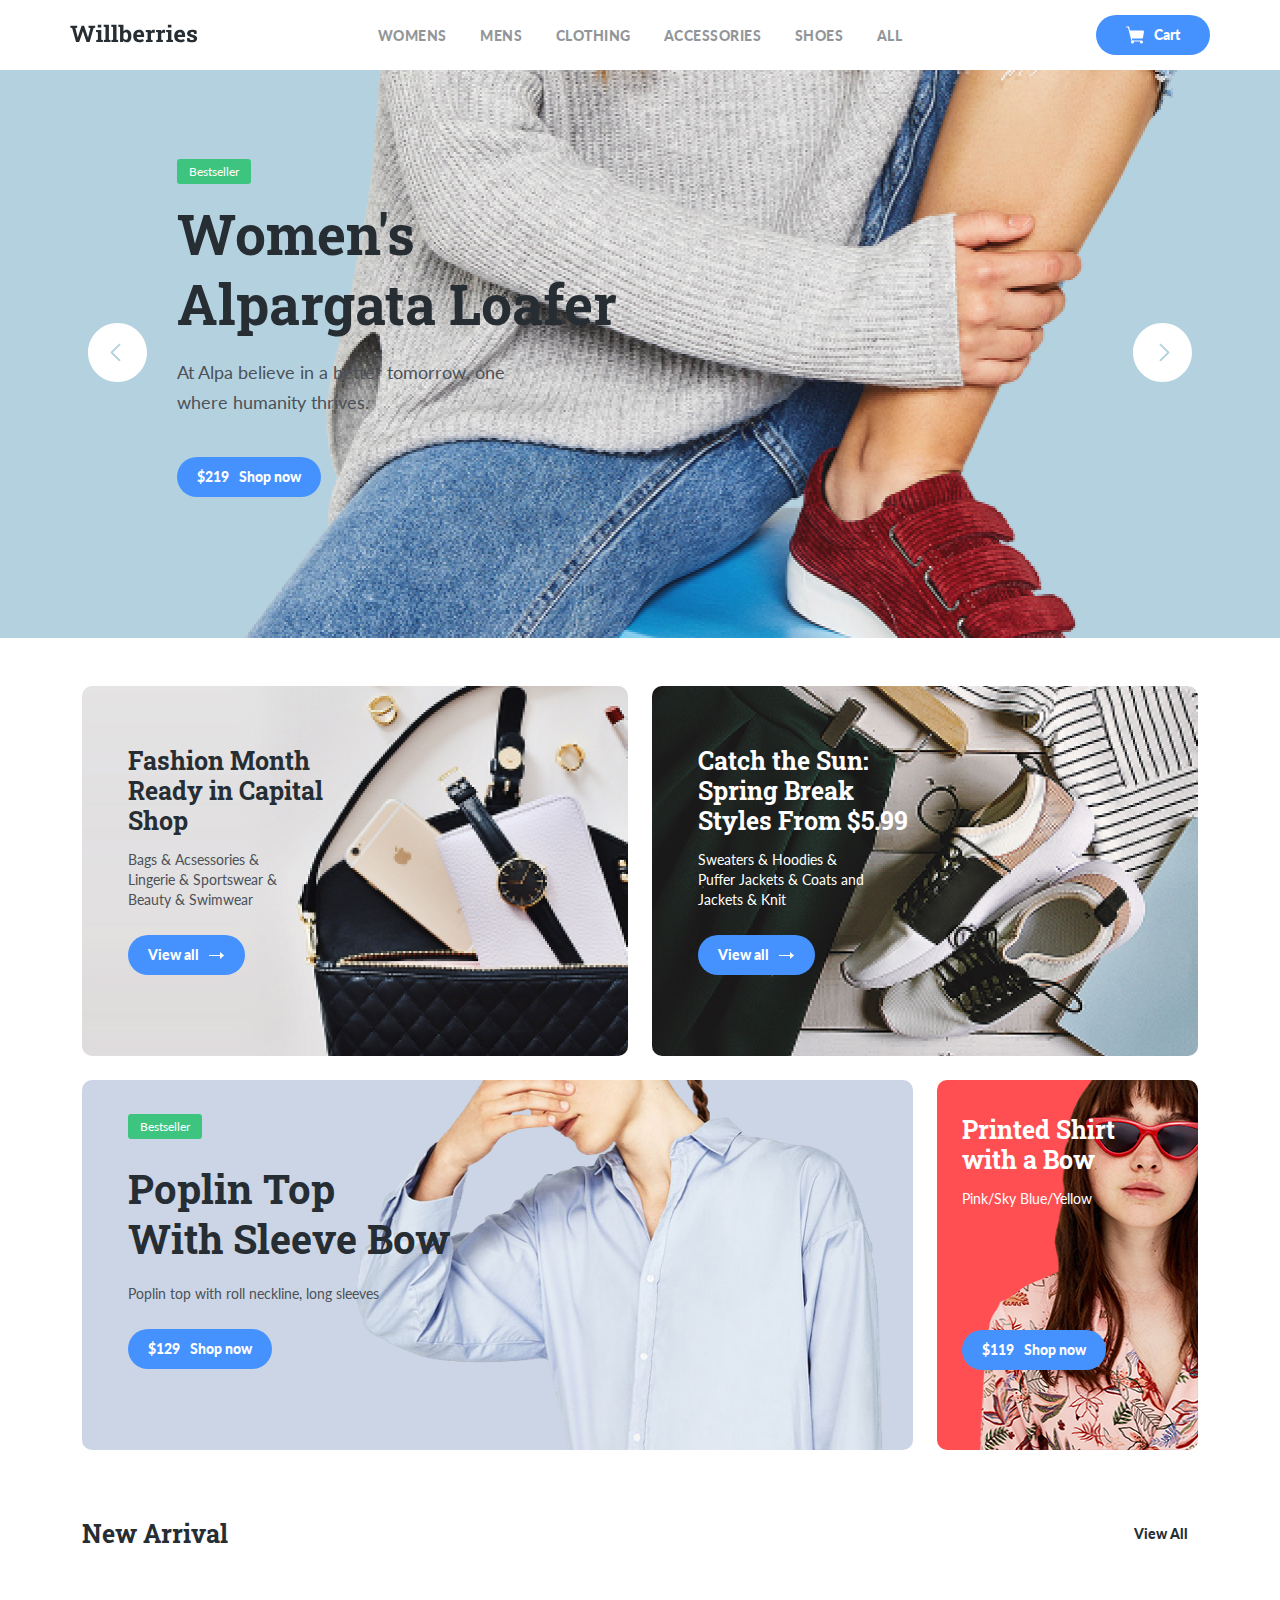
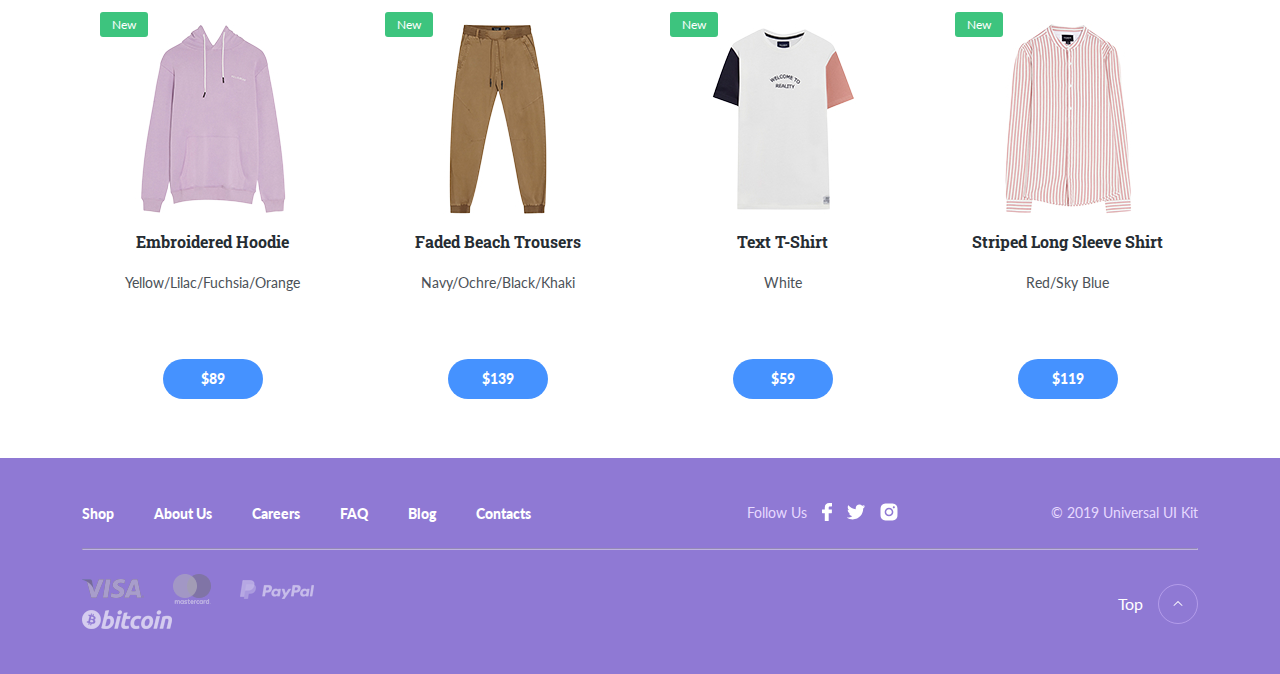
<file: willberries/index.html>
<!DOCTYPE html>
<html lang="en">
<head>
	<meta charset="UTF-8">
	<meta name="viewport" content="width=device-width, initial-scale=1.0">
	<title>Willberries</title>
	<link rel="preconnect" href="https://fonts.gstatic.com">
	<link rel="apple-touch-icon" sizes="180x180" href="favicon/apple-touch-icon.png">
	<link rel="icon" type="image/png" sizes="32x32" href="favicon/favicon-32x32.png">
	<link rel="icon" type="image/png" sizes="16x16" href="favicon/favicon-16x16.png">
	<link rel="mask-icon" href="favicon/safari-pinned-tab.svg" color="#5bbad5">
	<meta name="msapplication-TileColor" content="#da532c">
	<meta name="theme-color" content="#ffffff">
	<link href="https://fonts.googleapis.com/css2?family=Lato:wght@400;900&display=swap" rel="stylesheet">
	<link href="https://fonts.googleapis.com/css2?family=Roboto+Slab:wght@700&display=swap" rel="stylesheet">
	<link rel="stylesheet" href="css/bootstrap-grid.min.css">
	<link rel="stylesheet" href="css/swiper-bundle.min.css"/>
	<link rel="stylesheet" href="css/style.css">
</head>
<!-- class="show-goods" -->
<body id="body">
	<header class="container header px-4 px-md-0">
		<div class="row justify-content-between align-items-center">
			<div class="col-lg-2 col-6">
				<a href="index.html" class="logo-link">
					<img width="128" src="img/logo.svg" alt="logo: Willberries" class="logo-image">
				</a>
			</div>
			<div class="col-lg-6 d-none d-lg-block">
				<nav>
					<ul class="navigation d-flex justify-content-around">
						<li class="navigation-item">
							<a href="#" class="navigation-link" data-field="gender">Womens</a>
						</li>
						<li class="navigation-item">
							<a href="#" class="navigation-link" data-field="gender">Mens</a>
						</li>
						<li class="navigation-item">
							<a href="#" class="navigation-link" data-field="category">Clothing</a>
						</li>
						<li class="navigation-item">
							<a href="#" class="navigation-link" data-field="category">Accessories</a>
						</li>
						<li class="navigation-item">
							<a href="#" class="navigation-link" data-field="category">Shoes</a>
						</li>
						<li class="navigation-item">
							<a href="#" class="navigation-link" >All</a>
						</li>

					</ul>
				</nav>
			</div>
			<div class="col-lg-2 col-6 d-flex justify-content-end">
				<button class="button button-cart">
					<img class="button-icon" src="img/cart.svg" alt="icon: cart">
					<span class="button-text">Cart</span>
					<span class="button-text cart-count"></span>
				</button>
			</div>
		</div>
		<!-- /.row -->
	</header>
	<section class="slider swiper-container">
		<div class="swiper-wrapper">
			<section class="slide slide-1 swiper-slide">
				<div class="container">
					<div class="row">
						<div class="col-lg-4 col-10 offset-lg-1">
							<span class="label">Bestseller</span>
							<h2 class="slide-title">Women's Alpargata Loafer</h2>
							<p class="slide-description">At Alpa believe in a better tomorrow, one where humanity thrives.</p>
							<button class="button add-to-cart" data-id="003">
								<span class="button-price">$219</span>
								<span class="button-text">Shop now</span>
							</button>
						</div>
						<!-- /.col-4 offset-lg-1 -->
					</div>
					<!-- /.row -->
				</div>
				<!-- /.container -->
			</section>
			<section class="slide slide-1 swiper-slide">
				<div class="container">
					<div class="row">
						<div class="col-lg-4 col-10 offset-lg-1">
							<span class="label">New</span>
							<h2 class="slide-title">Text T-Shirt</h2>
							<p class="slide-description">Women’s pearl basic knit sweater with a round neck. Available in several colours. Free shipping to stores.</p>
							<button class="button add-to-cart" data-id="004">
								<span class="button-price">$119</span>
								<span class="button-text">Shop now</span>
							</button>
						</div>
						<!-- /.col-4 offset-lg-1 -->
					</div>
					<!-- /.row -->
				</div>
				<!-- /.container -->
			</section>
			<section class="slide slide-1 swiper-slide">
				<div class="container">
					<div class="row">
						<div class="col-lg-4 col-10 offset-lg-1">
							<span class="label">Bestseller</span>
							<h2 class="slide-title">Sweater Choker Neck</h2>
							<p class="slide-description">Women’s pearl basic knit sweater with a round neck. Available in several colours. Free shipping to stores.</p>
							<button class="button add-to-cart" data-id="005">
								<span class="button-price">$319</span>
								<span class="button-text">Shop now</span>
							</button>
						</div>
						<!-- /.col-4 offset-lg-1 -->
					</div>
					<!-- /.row -->
				</div>
				<!-- /.container -->
			</section>
		</div>
		<!-- /.swiper-wrapper -->
		<div class="slider-nav">
			<div class="container">
				<div class="row justify-content-between">
					<div class="col-1">
						<button class="slider-button slider-button-prev">
							<img src="img/arrow-prev.svg" alt="icon: arrow-prev">
						</button>
					</div>
					<!-- /.col-1 -->
					<div class="col-1">
						<button class="slider-button slider-button-next">
							<img src="img/arrow-next.svg" alt="icon: arrow-prev">
						</button>
					</div>
					<!-- /.col-1 -->
				</div>
				<!-- /.row -->
			</div>
			<!-- /.container -->
		</div>
		<!-- /.slider-nav -->
	</section>
	<!-- /.slider -->
	<section class="special-offers container pt-5 pb-4">
		<div class="row mb-4">
			<div class="col-xl-6">
				<div class="card card-1 mb-4">
					<h3 class="card-title">Fashion Month Ready in Capital Shop</h3>
					<p class="card-text">Bags & Acsessories & Lingerie & Sportswear & Beauty & Swimwear</p>
					<button class="button">
						<span class="button-text">View all</span>
						<img src="img/arrow.svg" alt="icon: arrow" class="button-icon">
					</button>
				</div>
				<!-- /.card -->
			</div>
			<!-- /.col-6 -->
			<div class="col-xl-6">
				<div class="card card-2 mb-4">
					<h3 class="card-title text-light">Catch the Sun: Spring Break Styles From $5.99</h3>
					<p class="card-text text-light">Sweaters & Hoodies & Puffer Jackets & Coats and Jackets & Knit</p>
					<button class="button">
						<span class="button-text">View all</span>
						<img src="img/arrow.svg" alt="icon: arrow" class="button-icon">
					</button>
				</div>
				<!-- /.card -->
			</div>
			<!-- /.col-6 -->
			<div class="col-xl-9 col-lg-6 mb-4">
				<div class="card card-3">
					<span class="label">Bestseller</span>
					<h3 class="card-title large">Poplin Top <br>With Sleeve Bow</h3>
					<p class="card-text large">Poplin top with roll neckline, long sleeves</p>
					<button class="button add-to-cart" data-id="002">
						<span class="button-price">$129</span>
						<span class="button-text">Shop now</span>
					</button>
				</div>
				<!-- /.card -->
			</div>
			<!-- /.col-9 -->
			<div class="col-xl-3 col-lg-6">
				<div class="card card-4">
					<h3 class="card-title text-light mw-160">Printed Shirt with a Bow</h3>
					<p class="card-text text-light">Pink/Sky Blue/Yellow</p>
					<button class="button add-to-cart button-four" data-id="009">
						<span class="button-price">$119</span>
						<span class="button-text">Shop now</span>
					</button>
				</div>
				<!-- /.card -->
			</div>
			<!-- /.col-3 -->
		</div>
		<!-- /.row -->
		<div class="row align-items-center mb-4">
			<div class="col-9">
				<h2 class="section-title">New Arrival</h2>
			</div>
			<!-- /.col-9 -->
			<div class="col-3 d-flex justify-content-end">
				<a href="#" class="more">View All</a>
			</div>
			<!-- /.col-3 -->
		</div>
		<!-- /.row -->
		<div class="short-goods row">
			<div class="col-lg-3 col-sm-6">
				<div class="goods-card">
					<span class="label">New</span>
					<!-- /.label --><img src="img/image-119.jpg" alt="image: Hoodie" class="goods-image">
					<h3 class="goods-title">Embroidered Hoodie</h3>
					<!-- /.goods-title -->
					<p class="goods-description">Yellow/Lilac/Fuchsia/Orange</p>
					<!-- /.goods-description -->
					<!-- /.goods-price -->
					<button class="button goods-card-btn add-to-cart" data-id="012">
						<span class="button-price">$89</span>
					</button>
				</div>
				<!-- /.goods-card -->
			</div>
			<!-- /.col-3 -->
			<div class="col-lg-3 col-sm-6">
				<div class="goods-card">
					<span class="label">New</span>
					<!-- /.label --><img src="img/image-120.jpg" alt="image: Faded Beach Trousers" class="goods-image">
					<h3 class="goods-title">Faded Beach Trousers</h3>
					<!-- /.goods-title -->
					<p class="goods-description">Navy/Ochre/Black/Khaki</p>
					<!-- /.goods-description -->
					<button class="button goods-card-btn add-to-cart" data-id="011">
						<span class="button-price">$139</span>
					</button>
					<!-- /.goods-price -->
				</div>
				<!-- /.goods-card -->
			</div>
			<!-- /.col-3 -->
			<div class="col-lg-3 col-sm-6">
				<div class="goods-card">
					<span class="label">New</span>
					<!-- /.label --><img src="img/image-121.jpg" alt="image: Text T-Shirt" class="goods-image">
					<h3 class="goods-title">Text T-Shirt</h3>
					<!-- /.goods-title -->
					<p class="goods-description">White</p>
					<!-- /.goods-description -->
					<button class="button goods-card-btn add-to-cart" data-id="010">
						<span class="button-price">$59</span>
					</button>
					<!-- /.goods-price -->
				</div>
				<!-- /.goods-card -->
			</div>
			<!-- /.col-3 -->
			<div class="col-lg-3 col-sm-6">
				<div class="goods-card">
					<span class="label">New</span>
					<!-- /.label --><img src="img/image-122.jpg" alt="image: Striped Long Sleeve Shirt" class="goods-image">
					<h3 class="goods-title">Striped Long Sleeve Shirt</h3>
					<!-- /.goods-title -->
					<p class="goods-description">Red/Sky Blue</p>
					<!-- /.goods-description -->
					<button class="button goods-card-btn add-to-cart" data-id="001">
						<span class="button-price">$119</span>
					</button>
					<!-- /.goods-price -->
				</div>
				<!-- /.goods-card -->
			</div>
			<!-- /.col-3 -->
		</div>
		<!-- /.row -->
	</section>
	<!-- /.container -->
	<section class="long-goods">
		<div class="container">
			<div class="row align-items-center mb-4">
				<div class="col-12">
					<h2 class="section-title">Category</h2>
				</div>
				<!-- /.col-12 -->
			</div>
			<div class="row long-goods-list">
				<div class="col-lg-3 col-sm-6">
					<div class="goods-card">
						<span class="label">New</span>
						<!-- /.label --><img src="img/image-119.jpg" alt="image: Hoodie" class="goods-image">
						<h3 class="goods-title">Embroidered Hoodie</h3>
						<!-- /.goods-title -->
						<p class="goods-description">Yellow/Lilac/Fuchsia/Orange</p>
						<!-- /.goods-description -->
						<!-- /.goods-price -->
						<button class="button goods-card-btn add-to-cart" data-id="007">
							<span class="button-price">$89</span>
						</button>
					</div>
					<!-- /.goods-card -->
				</div>
				<!-- /.col-3 -->
				<div class="col-lg-3 col-sm-6">
					<div class="goods-card">
						<span class="label">New</span>
						<!-- /.label --><img src="img/image-120.jpg" alt="image: Faded Beach Trousers" class="goods-image">
						<h3 class="goods-title">Faded Beach Trousers</h3>
						<!-- /.goods-title -->
						<p class="goods-description">Navy/Ochre/Black/Khaki</p>
						<!-- /.goods-description -->
						<button class="button goods-card-btn add-to-cart" data-id="007">
							<span class="button-price">$139</span>
						</button>
						<!-- /.goods-price -->
					</div>
					<!-- /.goods-card -->
				</div>
				<!-- /.col-3 -->
				<div class="col-lg-3 col-sm-6">
					<div class="goods-card">
						<span class="label">New</span>
						<!-- /.label --><img src="img/image-121.jpg" alt="image: Text T-Shirt" class="goods-image">
						<h3 class="goods-title">Text T-Shirt</h3>
						<!-- /.goods-title -->
						<p class="goods-description">White</p>
						<!-- /.goods-description -->
						<button class="button goods-card-btn add-to-cart" data-id="007">
							<span class="button-price">$59</span>
						</button>
						<!-- /.goods-price -->
					</div>
					<!-- /.goods-card -->
				</div>
				<!-- /.col-3 -->
				<div class="col-lg-3 col-sm-6">
					<div class="goods-card">
						<span class="label">New</span>
						<!-- /.label --><img src="img/image-122.jpg" alt="image: Striped Long Sleeve Shirt" class="goods-image">
						<h3 class="goods-title">Striped Long Sleeve Shirt</h3>
						<!-- /.goods-title -->
						<p class="goods-description">Red/Sky Blue</p>
						<!-- /.goods-description -->
						<button class="button goods-card-btn add-to-cart" data-id="001">
							<span class="button-price">$119</span>
						</button>
						<!-- /.goods-price -->
					</div>
					<!-- /.goods-card -->
				</div>
				<!-- /.col-3 -->
				<div class="col-lg-3 col-sm-6">
					<div class="goods-card">
						<span class="label">New</span>
						<!-- /.label --><img src="img/image-119.jpg" alt="image: Hoodie" class="goods-image">
						<h3 class="goods-title">Embroidered Hoodie</h3>
						<!-- /.goods-title -->
						<p class="goods-description">Yellow/Lilac/Fuchsia/Orange</p>
						<!-- /.goods-description -->
						<!-- /.goods-price -->
						<button class="button goods-card-btn add-to-cart" data-id="007">
							<span class="button-price">$89</span>
						</button>
					</div>
					<!-- /.goods-card -->
				</div>
				<!-- /.col-3 -->
				<div class="col-lg-3 col-sm-6">
					<div class="goods-card">
						<span class="label">New</span>
						<!-- /.label --><img src="img/image-120.jpg" alt="image: Faded Beach Trousers" class="goods-image">
						<h3 class="goods-title">Faded Beach Trousers</h3>
						<!-- /.goods-title -->
						<p class="goods-description">Navy/Ochre/Black/Khaki</p>
						<!-- /.goods-description -->
						<button class="button goods-card-btn add-to-cart" data-id="007">
							<span class="button-price">$139</span>
						</button>
						<!-- /.goods-price -->
					</div>
					<!-- /.goods-card -->
				</div>
				<!-- /.col-3 -->
				<div class="col-lg-3 col-sm-6">
					<div class="goods-card">
						<span class="label">New</span>
						<!-- /.label --><img src="img/image-121.jpg" alt="image: Text T-Shirt" class="goods-image">
						<h3 class="goods-title">Text T-Shirt</h3>
						<!-- /.goods-title -->
						<p class="goods-description">White</p>
						<!-- /.goods-description -->
						<button class="button goods-card-btn add-to-cart" data-id="007">
							<span class="button-price">$59</span>
						</button>
						<!-- /.goods-price -->
					</div>
					<!-- /.goods-card -->
				</div>
				<!-- /.col-3 -->
				<div class="col-lg-3 col-sm-6">
					<div class="goods-card">
						<span class="label">New</span>
						<!-- /.label --><img src="img/image-122.jpg" alt="image: Striped Long Sleeve Shirt" class="goods-image">
						<h3 class="goods-title">Striped Long Sleeve Shirt</h3>
						<!-- /.goods-title -->
						<p class="goods-description">Red/Sky Blue</p>
						<!-- /.goods-description -->
						<button class="button goods-card-btn add-to-cart" data-id="001">
							<span class="button-price">$119</span>
						</button>
						<!-- /.goods-price -->
					</div>
					<!-- /.goods-card -->
				</div>
				<!-- /.col-3 -->
				<div class="col-lg-3 col-sm-6">
					<div class="goods-card">
						<span class="label">New</span>
						<!-- /.label --><img src="img/image-119.jpg" alt="image: Hoodie" class="goods-image">
						<h3 class="goods-title">Embroidered Hoodie</h3>
						<!-- /.goods-title -->
						<p class="goods-description">Yellow/Lilac/Fuchsia/Orange</p>
						<!-- /.goods-description -->
						<!-- /.goods-price -->
						<button class="button goods-card-btn add-to-cart" data-id="007">
							<span class="button-price">$89</span>
						</button>
					</div>
					<!-- /.goods-card -->
				</div>
				<!-- /.col-3 -->
				<div class="col-lg-3 col-sm-6">
					<div class="goods-card">
						<span class="label">New</span>
						<!-- /.label --><img src="img/image-120.jpg" alt="image: Faded Beach Trousers" class="goods-image">
						<h3 class="goods-title">Faded Beach Trousers</h3>
						<!-- /.goods-title -->
						<p class="goods-description">Navy/Ochre/Black/Khaki</p>
						<!-- /.goods-description -->
						<button class="button goods-card-btn add-to-cart" data-id="007">
							<span class="button-price">$139</span>
						</button>
						<!-- /.goods-price -->
					</div>
					<!-- /.goods-card -->
				</div>
				<!-- /.col-3 -->
				<div class="col-lg-3 col-sm-6">
					<div class="goods-card">
						<span class="label">New</span>
						<!-- /.label --><img src="img/image-121.jpg" alt="image: Text T-Shirt" class="goods-image">
						<h3 class="goods-title">Text T-Shirt</h3>
						<!-- /.goods-title -->
						<p class="goods-description">White</p>
						<!-- /.goods-description -->
						<button class="button goods-card-btn add-to-cart" data-id="007">
							<span class="button-price">$59</span>
						</button>
						<!-- /.goods-price -->
					</div>
					<!-- /.goods-card -->
				</div>
				<!-- /.col-3 -->
				<div class="col-lg-3 col-sm-6">
					<div class="goods-card">
						<span class="label">New</span>
						<!-- /.label --><img src="img/image-122.jpg" alt="image: Striped Long Sleeve Shirt" class="goods-image">
						<h3 class="goods-title">Striped Long Sleeve Shirt</h3>
						<!-- /.goods-title -->
						<p class="goods-description">Red/Sky Blue</p>
						<!-- /.goods-description -->
						<button class="button goods-card-btn add-to-cart" data-id="001">
							<span class="button-price">$119</span>
						</button>
						<!-- /.goods-price -->
					</div>
					<!-- /.goods-card -->
				</div>
				<!-- /.col-3 -->
			</div>
		</div>

	</section>
	<footer class="footer">
		<div class="container">
			<div class="row">
				<div class="col-xl-7 mb-4 mb-xl-0">
					<nav>
						<ul class="footer-menu d-sm-flex">
							<li class="footer-menu-item"><a href="#" class="footer-menu-link">Shop</a></li>
							<li class="footer-menu-item"><a href="#" class="footer-menu-link">About Us</a></li>
							<li class="footer-menu-item"><a href="#" class="footer-menu-link">Careers</a></li>
							<li class="footer-menu-item"><a href="#" class="footer-menu-link">FAQ </a></li>
							<li class="footer-menu-item"><a href="#" class="footer-menu-link">Blog</a></li>
							<li class="footer-menu-item"><a href="#" class="footer-menu-link">Contacts</a></li>
						</ul>
					</nav>
				</div>
				<!-- /.col-7 -->
				<div class="col-lg-3 d-flex align-items-center">
					<span class="footer-text">Follow Us</span>
					<span class="footer-social d-inline-flex align-items-center">
            <a href="#" class="social-link">
              <img src="img/Facebook.svg" alt="Facebook">
            </a>
            <a href="#" class="social-link">
              <img src="img/Twitter.svg" alt="Twitter">
            </a>
            <a href="#" class="social-link">
              <img src="img/Instagram.svg" alt="Instagram">
            </a>
          </span>
				</div>
				<!-- /.col-3 -->
				<div class="col-xl-2 col-lg-3 d-flex justify-content-lg-end mt-4 mt-lg-0">
					<span class="footer-text">© 2019 Universal UI Kit</span>
				</div>
				<!-- /.col-2 -->
			</div>
			<!-- /.row -->
			<hr class="footer-line mt-4 mb-4">
			<div class="row justify-content-between">
				<div class="col-lg-4 col-sm-9">
					<img class="payment-logo" src="img/visa.png" alt="visa logo">
					<img class="payment-logo" src="img/master-card.png" alt="master card logo">
					<img class="payment-logo" src="img/paypal.png" alt="paypal logo ">
					<img class="payment-logo" src="img/bitcoin.png" alt="bitcoin logo">
				</div>
				<!-- /.col-4 -->
				<div class="col-lg-2 col-sm-1 d-flex justify-content-end">
					<a href="#body" class="scroll-link top-link d-flex align-items-center">
						<span class="top-link-text">Top</span>
						<img src="img/top.svg" alt="icon: arrow top">
					</a>
				</div>
				<!-- /.col-2 -->
			</div>
			<!-- /.row -->
		</div>
		<!-- /.container -->
	</footer>
	<div class="overlay" id="modal-cart">
		<div class="modal">
			<header class="modal-header">
				<h2 class="modal-title">Cart</h2>
				<button class="modal-close">x</button>
			</header>
			<table class="cart-table">
				<colgroup>
					<col class="col-goods">
					<col class="col-price">
					<col class="col-minus">
					<col class="col-qty">
					<col class="col-plus">
					<col class="col-total-price">
					<col class="col-delete">
				</colgroup>
				<thead>
				<tr>
					<th>Good(s)</th>
					<th>Price</th>
					<th colspan="3">Qty.</th>
					<th colspan="2">Total</th>
				</tr>
				</thead>
				<tbody class="cart-table__goods">
				<tr class="cart-item" data-id="003">
					<td>Sweater</td>
					<td>250$</td>
					<td><button class="cart-btn-minus">-</button></td>
					<td>2</td>
					<td><button class="cart-btn-plus">+</button></td>
					<td>500$</td>
					<td><button class="cart-btn-delete">x</button></td>
				</tr>
				<tr class="cart-item" data-id="003">
					<td>Sweater</td>
					<td>250$</td>
					<td><button class="cart-btn-minus">-</button></td>
					<td>2</td>
					<td><button class="cart-btn-plus">+</button></td>
					<td>500$</td>
					<td><button class="cart-btn-delete">x</button></td>
				</tr>
				<tr class="cart-item" data-id="003">
					
				</tr>



				</tbody>
				<tfoot>
				<tr>
					<th colspan="5">Total:</th>
					<th class="card-table__total" colspan="2">1500$</th>
				</tr>

				</tfoot>
			</table>
			<form class="modal-form" action="">
				<input class="modal-input" type="text" placeholder="Имя" name="nameCustomer">
				<input class="modal-input" type="text" placeholder="Телефон" name="phoneCustomer">
				<button class="button cart-buy">
					<span class="button-text">Checkout</span>
				</button>
			</form>
		</div>
	</div>
	<script src="js/swiper-bundle.min.js"></script>
	<script src="js/main.js"></script>
</body>
</html>
</file>
<file: willberries/css/style.css>
* {
    box-sizing: border-box;
}

body {
    margin: 0;
    font-family: 'Lato', sans-serif;
}

img {
    max-width: 100%;
    height: auto;
}

.header {
    padding: 15px 0;
}

.navigation {
    list-style: none;
    padding: 0;
    margin: 0;
}

.navigation-link {
    text-decoration: none;
    text-transform: uppercase;
    color: #939699;
    font-family: 'Lato', sans-serif;
    font-style: normal;
    font-weight: 900;
    font-size: 14px;
    line-height: 20px;
    letter-spacing: 0.5px;
}

button {
    cursor: pointer;
}

.button {
    padding: 10px 20px;
    background: #4592FF;
    border-radius: 20px;
    border: none;
    color: #fff;
    font-family: 'Lato',
    sans-serif;
    font-style: normal;
    font-weight: 900;
    font-size: 14px;
    line-height: 20px;
    display: flex;
    align-items: center;
}

.button-icon, .button-price {
    margin-right: 10px;
    
}

.button-icon {
    margin-left: 10px;
}

.button-icon:last-child {
    margin-right: 0;
    
}

.cart-count {
    margin-left: 10px;
}

.show-goods .slider,
.show-goods .special-offers {
    display: none;
}

.long-goods {
    display: none;
}

.show-goods .long-goods {
    display: block;
}

.slide {
    padding-top: 90px;
    padding-bottom: 110px;
    min-height: 568px;
}

.slide-1 {
    background: #B4D1E0 url('../img/slide-image-1.png') no-repeat top right 30%;
}

.slide-2 {
    background: #b9e0b4 url('../img/slide-image-1.png') no-repeat top right 30%;
}

.label {
    background-color: #3DC47E;
    border-radius: 3px;
    padding: 5px 12px;
    color: #fff;
    font-size: 12px;
    line-height: 15px;
}

.slide-title {
    color: #262D33;
    font-size: 55px;
    line-height: 70px;
    font-family: 'Roboto Slab',
    serif;
    margin-top: 20px;
    margin-bottom: 15px;
}

.slide-description {
    font-size: 18px;
    line-height: 30px;
    color: #4B5157;
    max-width: 335px;
    margin-bottom: 40px;
}

.slider {
    position: relative;
}

.slider-nav {
    position: absolute;
    top: 50%;
    width: 100%;
    transform: translateY(-50%);
    z-index: 9;
}

.slider-button {
    background-color: transparent;
    border: none;
    cursor: pointer;
}

.card {
    min-height: 370px;
    border-radius: 10px;
    padding-top: 60px;
    padding-left: 46px;
    padding-right: 46px;
    padding-bottom: 80px;
}

.card-1 {
    background: #E3E2E3 url('../img/card-image-1.jpg') no-repeat top right;
    background-size: cover;
}

.card-2 {
    background: #000 url('../img/card-image-2.jpg') no-repeat top right;
    background-size: cover;
}

.card-3 {
    padding-top: 35px;
    background: #CCD5E6 url('../img/card-image-3.png') no-repeat top right 10%;
    background-size: contain;
}

.card-4 {
    display: flex;
    flex-direction: column;
    align-items: flex-start;
    padding-top: 35px;
    padding-left: 25px;
    background: #FF4F52 url('../img/card-image-4.png') no-repeat top right;
    background-size: contain;
}

.goods-card-btn {
    display: block;
    width: 100px;
    margin: auto auto 0;
}

.goods-card-btn .button-price{
    margin: 0;
}

.card-title {
    color: #262D33;
    font-size: 25px;
    line-height: 30px;
    font-family: 'Roboto Slab',
    serif;
    max-width: 222px;
    margin: 0;
}

.card-title.large {
    max-width: 420px;
    font-size: 40px;
    line-height: 50px;
    margin-top: 30px;
    margin-bottom: 20px;
}

.card-text {
    max-width: 176px;
    color: #4B5157;
    font-size: 14px;
    line-height: 20px;
    margin-bottom: 25px;
}

.card-text.large {
    max-width: 320px;

}

.card-price {
    color: #ffffff;
    font-size: 14px;
    line-height: 20px;
    font-weight: 900;
}

.text-light {
    color: #fff
}

.section-title {
    font-family: 'Roboto Slab',
    serif;
    font-size: 25px;
    line-height: 30px;
    color: #262D33;
}

.more {
    text-decoration: none;
    color: #262D33;
    font-weight: 900;
    font-size: 14px;
    line-height: 20px;
    padding: 10px;
}

.goods-card {
    display: flex;
    flex-direction: column;
    position: relative;
    text-align: center;
    padding: 30px 35px 35px;
    min-height: 440px;
}

.goods-card .label {
    position: absolute;
    left: 18px;
    top: 18px;
}

.goods-title {
    margin-top: 15px;
    margin-bottom: 5px;
    color: #262D33;
    font-size: 16px;
    line-height: 25px;
    font-family: 'Roboto Slab',
    serif;
}

.goods-image {
    object-fit: contain;
    height: 190px;
}

.goods-description {
    color: #4B5157;
    font-size: 14px;
    line-height: 20px;
}

.goods-price {
    color: #262D33;
    margin-top: 30px;
    font-size: 18px;
    line-height: 30px;
    font-weight: 900;
}

.button-four {
    margin-top: auto;
}

.footer-menu {
    list-style-type: none;
    margin: 0;
    padding: 0;
}

.footer {
    background: #8F79D4;
    padding-top: 45px;
    padding-bottom: 40px;
    color: #fff;
}

.footer-menu-item:not(:last-child) {
    margin-right: 40px;
}

.footer-menu-link {
    color: #fff;
    text-decoration: none;
    font-weight: 900;
    font-size: 14px;
    line-height: 20px;
}

.social-link {
    text-decoration: none;
    margin-left: 15px;
}

.footer-text {
    color: #E7D9FF;
    font-size: 14px;
    line-height: 20px;
}

.footer-line {
    opacity: 0.5;
}

.top-link {
    text-decoration: none;
    color: #fff;
}

.top-link-text {
    margin-right: 15px;
}

.payment-logo {
    vertical-align: middle;
    margin-right: 25px;
}

.overlay {
    display: none;
    justify-content: center;
    align-items: center;
    position: fixed;
    top: 0;
    bottom: 0;
    left: 0;
    right: 0;
    z-index: 999;
    background-color: rgba(0,0,0,0.3);
}

.overlay.show {
    display: flex;
}

.modal {
    background-color: #e0e0ff;
    min-width: 600px;
    max-height: 400px;
    padding: 30px;
    overflow: scroll;
    position: relative;
}

.modal-header{
    display: flex;
    justify-content: space-between;
}

.modal-title {
    margin-top: 0;
    margin-bottom: 15px;
}

.modal-close {
    position: absolute;
    background-color: transparent;
    right: 15px;
    top: 15px;
    font-size: 24px;
    border: none;
}

.modal-form {
    display: flex;
    justify-content: space-between;
    flex-wrap: wrap;
}

.modal-input {
    margin-right: 30px;
    height: 40px;
    padding: 10px;
    border-radius: 20px;
    border-style: none;
    margin-bottom: 30px;
}

.cart-table {
    border-collapse: collapse;
    min-width: 540px;
    margin-bottom: 15px;
}

.cart-table th,
.cart-table td{
    text-align: left;
    border: 1px solid black
}

.cart-buy{
    background-color: #28a745;
    border-color: #28a745;
    display: block;
    margin-left: auto;
    height: 40px;
}


.mw-160 {
    max-width: 160px;
}


.col-price {
    width: 100px;
}

.col-minus {
    width: 15px;
}

.col-qty {
    width: 15px;
}

.col-plus {
    width: 15px;
}

.col-total-price {
    width: 120px;
}

.col-delete {
    width: 5px;
}


@media (max-width: 1200px) {
    .slide-1 {
        background-size: cover;
    }

    .card-3 {
        background-size: cover;
    }
}

@media (max-width: 992px) {
    .slider-nav {
        display: none;
    }

    .modal {
        min-width: 400px;
        max-height: 300px;
        padding: 20px;
    }

}

@media (max-width: 576px) {
    .slide-title {
        font-size: 36px;
        line-height: 1.4;
        margin-bottom: 0;
    }

    .card {
        background-position: left top;
    }

    .card-4 {
        background-position: right top;
    }

    .card {
        padding: 30px;
        min-height: 300px;
    }

    .modal {
        min-width: 300px;
        max-height: 400px;
        padding: 20px;
    }

}
</file>
